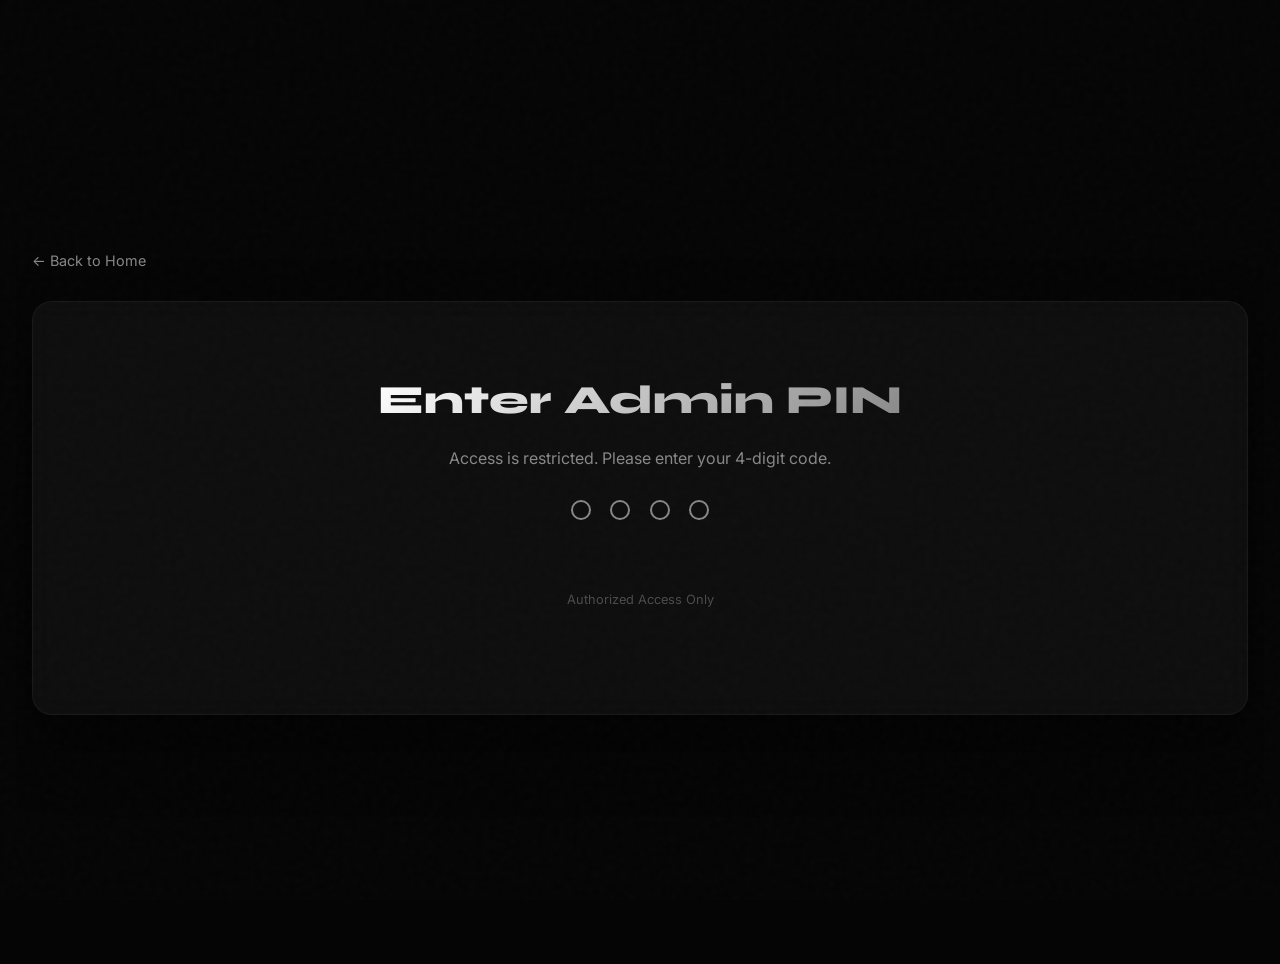
<file: admin/index.html>
<!DOCTYPE html>
<html lang="en">
<head>
    <meta charset="UTF-8">
    <meta name="viewport" content="width=device-width, initial-scale=1.0">
    <title>Admin Panel - Leads Dashboard | Mohit Portfolio</title>
    
    <!-- Fonts -->
    <link rel="preconnect" href="https://fonts.googleapis.com">
    <link rel="preconnect" href="https://fonts.gstatic.com" crossorigin>
    <link href="https://fonts.googleapis.com/css2?family=Inter:wght@400;500;600&family=Syne:wght@700;800&display=swap" rel="stylesheet">
    
    <!-- GSAP for smooth transitions -->
    <script src="https://cdnjs.cloudflare.com/ajax/libs/gsap/3.12.2/gsap.min.js"></script>

    <style>
        :root {
            --bg: #050505;
            --card-bg: rgba(20, 20, 20, 0.6);
            --text: #ffffff;
            --accent: #ff3300;
            --gray: #222222;
            --light-gray: #888888;
        }

        * {
            box-sizing: border-box;
            margin: 0;
            padding: 0;
        }

        html, body {
            background-color: var(--bg);
            color: var(--text);
            font-family: 'Inter', sans-serif;
            min-height: 100vh;
            display: flex;
            align-items: center;
            justify-content: center;
            padding: 2rem 1rem;
            width: 100%;
            max-width: 100%;
            overflow-x: hidden;
        }

        /* Grain overlay */
        .grain {
            position: fixed;
            inset: 0;
            background-image: url("data:image/svg+xml,%3Csvg viewBox='0 0 200 200' xmlns='http://www.w3.org/2000/svg'%3E%3Cfilter id='noiseFilter'%3E%3CfeTurbulence type='fractalNoise' baseFrequency='0.65' numOctaves='3' stitchTiles='stitch'/%3E%3C/filter%3E%3Crect width='100%25' height='100%25' filter='url(%23noiseFilter)'/%3E%3C/svg%3E");
            opacity: 0.02;
            pointer-events: none;
            z-index: 9999;
        }

        .container {
            width: 100%;
            max-width: 1280px;
            position: relative;
            z-index: 10;
        }

        .back-btn {
            display: inline-flex;
            align-items: center;
            gap: 0.5rem;
            color: var(--light-gray);
            text-decoration: none;
            font-size: 0.9rem;
            margin-bottom: 2rem;
            transition: color 0.3s, transform 0.3s;
        }

        .back-btn:hover {
            color: var(--accent);
            transform: translateX(-5px);
        }

        .card {
            background: var(--card-bg);
            border: 1px solid rgba(255, 255, 255, 0.05);
            backdrop-filter: blur(12px);
            border-radius: 20px;
            padding: 3.5rem 3rem;
            box-shadow: 0 30px 60px rgba(0, 0, 0, 0.5);
            text-align: center;
        }

        h1 {
            font-family: 'Syne', sans-serif;
            font-size: clamp(1.8rem, 4vw, 2.5rem);
            font-weight: 800;
            margin-bottom: 1.5rem;
            background: linear-gradient(135deg, var(--text), var(--light-gray));
            -webkit-background-clip: text;
            -webkit-text-fill-color: transparent;
        }

        /* Lock Screen PIN styles */
        .pin-screen {
            display: flex;
            flex-direction: column;
            align-items: center;
            justify-content: center;
            min-height: 300px;
        }

        .pin-screen p {
            color: var(--light-gray);
            margin-bottom: 2rem;
        }

        .pin-dots {
            display: flex;
            gap: 1.2rem;
            margin-bottom: 2rem;
        }

        .pin-dot {
            width: 20px;
            height: 20px;
            border-radius: 50%;
            border: 2px solid var(--light-gray);
            transition: background-color 0.2s, border-color 0.2s;
        }

        .pin-dot.filled {
            background-color: var(--accent);
            border-color: var(--accent);
            box-shadow: 0 0 10px var(--accent);
        }

        #pin-input {
            position: absolute;
            opacity: 0;
            pointer-events: none;
        }

        .error-msg {
            color: var(--accent);
            font-size: 0.9rem;
            min-height: 1.5rem;
            margin-bottom: 1rem;
            opacity: 0;
            transition: opacity 0.3s;
        }

        /* Dashboard Screen */
        .dashboard-screen {
            display: none;
            text-align: left;
        }

        .table-container {
            width: 100%;
            overflow-x: auto;
            border: 1px solid rgba(255, 255, 255, 0.05);
            border-radius: 10px;
            background: rgba(0, 0, 0, 0.3);
            margin-bottom: 2rem;
        }

        table {
            width: 100%;
            border-collapse: collapse;
            font-size: 0.95rem;
        }

        th, td {
            padding: 1.2rem;
            border-bottom: 1px solid rgba(255, 255, 255, 0.05);
        }

        th {
            background: rgba(255, 255, 255, 0.02);
            color: var(--light-gray);
            font-weight: 600;
            text-transform: uppercase;
            font-size: 0.75rem;
            letter-spacing: 0.1em;
        }

        tr:hover td {
            background: rgba(255, 255, 255, 0.01);
        }

        .empty-state {
            padding: 4rem 2rem;
            text-align: center;
            color: var(--light-gray);
        }

        .actions {
            display: flex;
            gap: 1rem;
            justify-content: flex-end;
        }

        .btn {
            padding: 1rem 2rem;
            font-family: 'Syne', sans-serif;
            font-weight: 700;
            border-radius: 100px;
            cursor: pointer;
            transition: background 0.3s, transform 0.2s;
            font-size: 0.95rem;
        }

        .btn-primary {
            background: var(--accent);
            color: var(--text);
            border: none;
        }

        .btn-primary:hover {
            background: #ff5500;
            transform: translateY(-2px);
        }

        .btn-secondary {
            background: transparent;
            color: var(--accent);
            border: 2px solid var(--accent);
        }

        .btn-secondary:hover {
            background: var(--accent);
            color: var(--text);
            transform: translateY(-2px);
        }

        @media (max-width: 600px) {
            .card {
                padding: 2.5rem 1.5rem;
            }
            .actions {
                flex-direction: column;
            }
            .btn {
                width: 100%;
                text-align: center;
            }
        }
    </style>
</head>
<body>
    <div class="grain"></div>

    <div class="container">
        <a href="../index.html" class="back-btn">
            ← Back to Home
        </a>

        <main class="card">
            <!-- Lock Screen -->
            <div id="lock-screen" class="pin-screen">
                <h1 id="panel-title">Enter Admin PIN</h1>
                <p>Access is restricted. Please enter your 4-digit code.</p>
                <div class="pin-dots">
                    <div class="pin-dot" id="dot-0"></div>
                    <div class="pin-dot" id="dot-1"></div>
                    <div class="pin-dot" id="dot-2"></div>
                    <div class="pin-dot" id="dot-3"></div>
                </div>
                <input type="password" id="pin-input" maxlength="4" autofocus autocomplete="off">
                <div class="error-msg" id="error-msg">Incorrect PIN. Access Denied.</div>
                <p style="font-size: 0.8rem; opacity: 0.5;">Authorized Access Only</p>
            </div>

            <!-- Dashboard Screen -->
            <div id="dashboard-screen" class="dashboard-screen">
                <h1>Leads Database</h1>
                <p style="color: var(--light-gray); margin-bottom: 2.5rem;">Below is the live list of client inquiries and leads submitted via your contact form.</p>
                
                <div class="table-container">
                    <table>
                        <thead>
                            <tr>
                                <th>Name</th>
                                <th>Email</th>
                                <th>Phone</th>
                                <th>Message</th>
                                <th>Date</th>
                            </tr>
                        </thead>
                        <tbody id="table-body">
                            <!-- Dynamic Content -->
                        </tbody>
                    </table>
                </div>

                <div class="actions">
                    <button class="btn btn-secondary" id="clear-btn">Clear Database</button>
                    <button class="btn btn-primary" id="export-btn">Export to CSV</button>
                </div>
            </div>
        </main>
    </div>

    <script>
        const pinInput = document.getElementById('pin-input');
        const dots = [
            document.getElementById('dot-0'),
            document.getElementById('dot-1'),
            document.getElementById('dot-2'),
            document.getElementById('dot-3')
        ];
        const errorMsg = document.getElementById('error-msg');
        const correctPin = "1306";

        // Auto-focus input
        document.getElementById('lock-screen').addEventListener('click', () => pinInput.focus());

        function hexToString(hex) {
            let str = '';
            for (let i = 0; i < hex.length; i += 2) {
                str += String.fromCharCode(parseInt(hex.substr(i, 2), 16));
            }
            return str;
        }

        pinInput.addEventListener('input', () => {
            const val = pinInput.value;
            
            // Update dots
            dots.forEach((dot, idx) => {
                if (idx < val.length) {
                    dot.classList.add('filled');
                } else {
                    dot.classList.remove('filled');
                }
            });

            // Check PIN
            if (val.length === 4) {
                if (val === correctPin) {
                    unlockDashboard();
                } else {
                    showError();
                }
            }
        });

        function showError() {
            errorMsg.style.opacity = '1';
            pinInput.value = '';
            setTimeout(() => {
                dots.forEach(dot => dot.classList.remove('filled'));
            }, 300);
        }

        function unlockDashboard() {
            gsap.to('#lock-screen', {
                opacity: 0,
                y: -20,
                duration: 0.5,
                onComplete: () => {
                    document.getElementById('lock-screen').style.display = 'none';
                    document.getElementById('dashboard-screen').style.display = 'block';
                    gsap.from('#dashboard-screen', {
                        opacity: 0,
                        y: 20,
                        duration: 0.5
                    });
                    loadLeads();
                }
            });
        }

        async function loadLeads() {
            const tbody = document.getElementById('table-body');
            tbody.innerHTML = `<tr><td colspan="5" style="text-align: center; padding: 3rem; color: var(--light-gray);">Fetching leads from database...</td></tr>`;

            try {
                const appKey = 'u49pd3f3';
                // Fetch the index of lead keys via same-origin API
                const indexResponse = await fetch(`https://keyvalue.immanuel.co/api/KeyVal/GetValue/${appKey}/leads_index`);
                let indexStr = await indexResponse.text();
                
                try {
                    indexStr = JSON.parse(indexStr);
                } catch(e) {}
                
                if (!indexStr || indexStr === 'NONE' || indexStr.trim() === '') {
                    tbody.innerHTML = `<tr><td colspan="5" class="empty-state">No leads found in database.</td></tr>`;
                    return;
                }
                
                const leadKeys = indexStr.split(',');
                const leads = [];

                // Fetch details of each lead key in parallel via same-origin API
                await Promise.all(leadKeys.map(async (key) => {
                    if (!key) return;
                    try {
                        const leadResponse = await fetch(`https://keyvalue.immanuel.co/api/KeyVal/GetValue/${appKey}/${key}`);
                        let leadHex = await leadResponse.text();
                        try {
                            leadHex = JSON.parse(leadHex);
                        } catch(e) {}
                        if (leadHex && leadHex !== 'NONE') {
                            const lead = JSON.parse(hexToString(leadHex));
                            leads.push(lead);
                        }
                    } catch (e) {
                        console.error(`Failed to fetch lead: ${key}`, e);
                    }
                }));

                // Sort leads by date descending (newest first)
                leads.sort((a, b) => new Date(b.date) - new Date(a.date));

                renderLeads(leads);
            } catch (err) {
                console.error("Failed to load leads from database, falling back to local storage...", err);
                const localLeads = JSON.parse(localStorage.getItem('portfolio_leads') || '[]');
                renderLeads(localLeads);
            }
        }

        function renderLeads(leads) {
            const tbody = document.getElementById('table-body');
            tbody.innerHTML = '';

            if (!leads || leads.length === 0) {
                tbody.innerHTML = `<tr><td colspan="5" class="empty-state">No leads found in database.</td></tr>`;
                return;
            }

            leads.forEach(lead => {
                const tr = document.createElement('tr');
                tr.innerHTML = `
                    <td style="font-weight: 600;">${escapeHTML(lead.name)}</td>
                    <td><a href="mailto:${escapeHTML(lead.email)}" style="color: var(--accent); text-decoration: none;">${escapeHTML(lead.email)}</a></td>
                    <td><a href="tel:${escapeHTML(lead.phone)}" style="color: var(--text); text-decoration: none;">${escapeHTML(lead.phone)}</a></td>
                    <td style="max-width: 250px; overflow: hidden; text-overflow: ellipsis; white-space: nowrap;" title="${escapeHTML(lead.message)}">${escapeHTML(lead.message)}</td>
                    <td style="font-size: 0.8rem; color: var(--light-gray);">${lead.date}</td>
                `;
                tbody.appendChild(tr);
            });
        }

        function escapeHTML(str) {
            return str.replace(/[&<>'"]/g, 
                tag => ({
                    '&': '&amp;',
                    '<': '&lt;',
                    '>': '&gt;',
                    "'": '&#39;',
                    '"': '&quot;'
                }[tag] || tag)
            );
        }

        // Clear Database
        document.getElementById('clear-btn').addEventListener('click', async () => {
            if (confirm('Are you sure you want to delete all leads? This cannot be undone.')) {
                try {
                    const appKey = 'u49pd3f3';
                    // Update index key to empty via same-origin API
                    await fetch(`https://keyvalue.immanuel.co/api/KeyVal/UpdateValue/${appKey}/leads_index/NONE`, {
                        method: 'POST',
                        headers: { 'Content-Length': '0' }
                    });
                } catch (err) {}
                
                // Clear local storage too
                localStorage.removeItem('portfolio_leads');
                renderLeads([]);
            }
        });

        // Export to CSV
        document.getElementById('export-btn').addEventListener('click', async () => {
            let leads = [];
            try {
                const appKey = 'u49pd3f3';
                const indexResponse = await fetch(`https://keyvalue.immanuel.co/api/KeyVal/GetValue/${appKey}/leads_index`);
                let indexStr = await indexResponse.text();
                try { indexStr = JSON.parse(indexStr); } catch(e) {}
                
                if (indexStr && indexStr !== 'NONE' && indexStr.trim() !== '') {
                    const leadKeys = indexStr.split(',');
                    await Promise.all(leadKeys.map(async (key) => {
                        if (!key) return;
                        const leadResponse = await fetch(`https://keyvalue.immanuel.co/api/KeyVal/GetValue/${appKey}/${key}`);
                        let leadHex = await leadResponse.text();
                        try { leadHex = JSON.parse(leadHex); } catch(e) {}
                        if (leadHex && leadHex !== 'NONE') {
                            leads.push(JSON.parse(hexToString(leadHex)));
                        }
                    }));
                    leads.sort((a, b) => new Date(b.date) - new Date(a.date));
                }
            } catch (err) {
                leads = JSON.parse(localStorage.getItem('portfolio_leads') || '[]');
            }

            if (leads.length === 0) {
                alert('No leads to export.');
                return;
            }

            let csv = "Name,Email,Phone,Message,Date\n";
            leads.forEach(l => {
                csv += `"${l.name.replace(/"/g, '""')}"` + "," + 
                       `"${l.email.replace(/"/g, '""')}"` + "," + 
                       `"${l.phone.replace(/"/g, '""')}"` + "," + 
                       `"${l.message.replace(/"/g, '""')}"` + "," + 
                       `"${l.date}"\n`;
            });

            const blob = new Blob([csv], { type: 'text/csv;charset=utf-8;' });
            const link = document.createElement("a");
            link.href = URL.createObjectURL(blob);
            link.setAttribute("download", "mohit_portfolio_leads.csv");
            document.body.appendChild(link);
            link.click();
            document.body.removeChild(link);
        });
    </script>
</body>
</html>
</file>
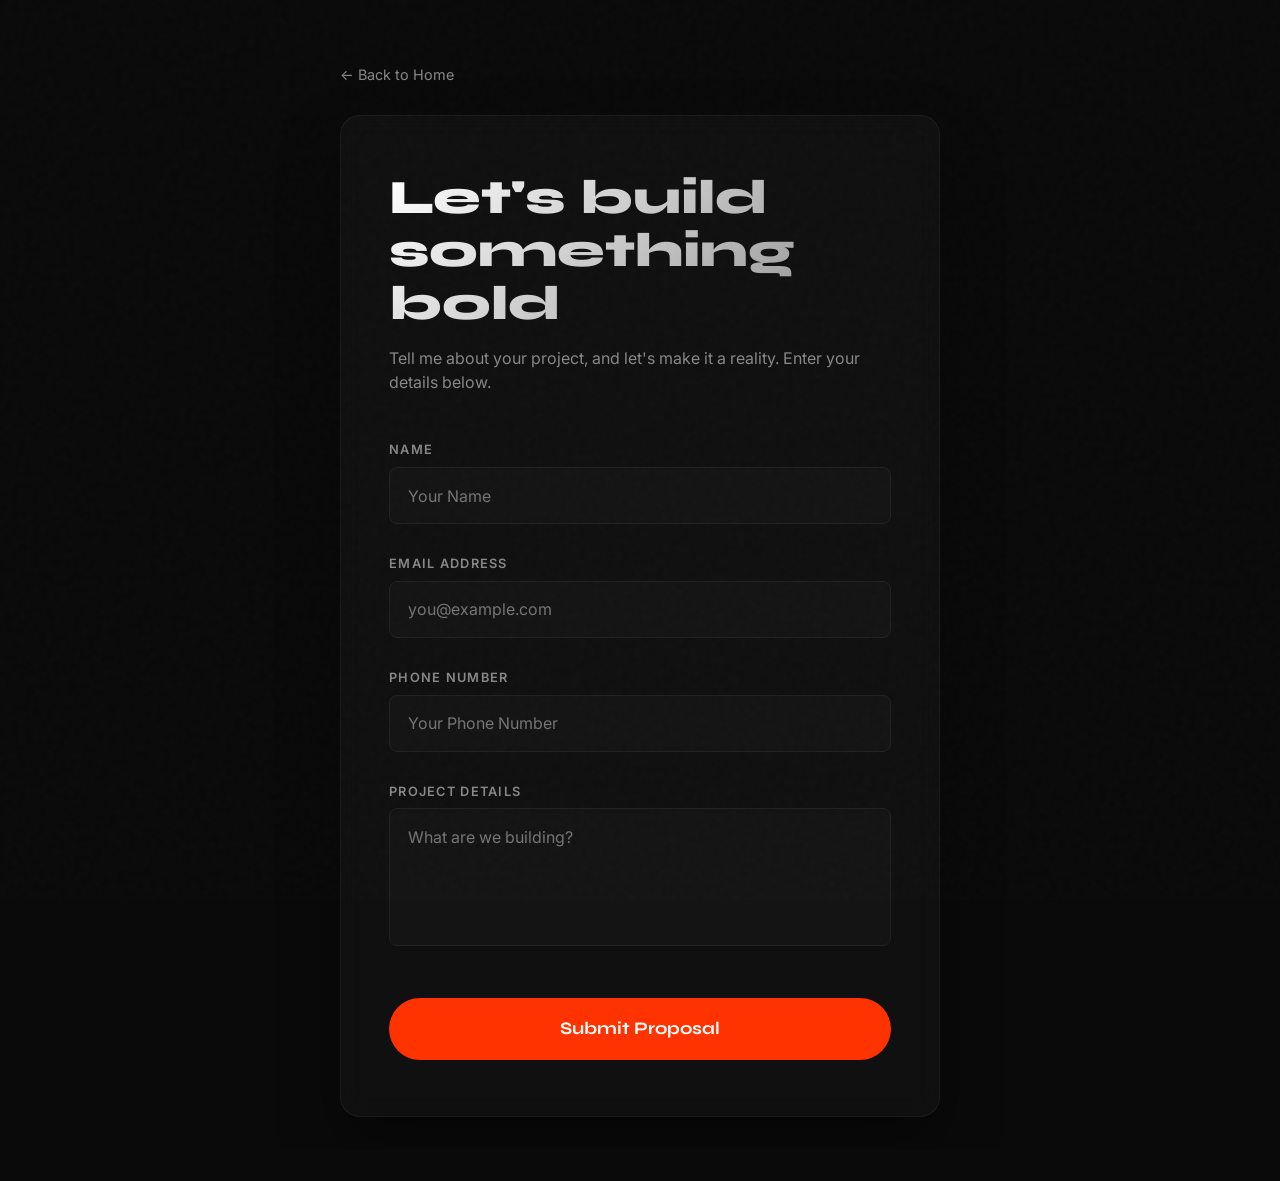
<file: contact.html>
<!DOCTYPE html>
<html lang="en">
<head>
    <meta charset="UTF-8">
    <meta name="viewport" content="width=device-width, initial-scale=1.0">
    <title>Start a Project | Mohit - Digital Portfolio</title>
    <meta name="description" content="Get in touch to collaborate on design and development projects. Submit your project details, email, and phone number to start a project.">
    
    <!-- Fonts -->
    <link rel="preconnect" href="https://fonts.googleapis.com">
    <link rel="preconnect" href="https://fonts.gstatic.com" crossorigin>
    <link href="https://fonts.googleapis.com/css2?family=Inter:wght@400;500;600&family=Syne:wght@700;800&display=swap" rel="stylesheet">
    
    <!-- GSAP for animations -->
    <script src="https://cdnjs.cloudflare.com/ajax/libs/gsap/3.12.2/gsap.min.js"></script>

    <style>
        :root {
            --bg: #0a0a0a;
            --text: #ffffff;
            --accent: #ff3300;
            --gray: #222222;
            --light-gray: #888888;
        }

        * {
            box-sizing: border-box;
            margin: 0;
            padding: 0;
        }

        html, body {
            background-color: var(--bg);
            color: var(--text);
            font-family: 'Inter', sans-serif;
            overflow-x: hidden;
            width: 100%;
            max-width: 100%;
            min-height: 100vh;
            display: flex;
            align-items: center;
            justify-content: center;
            padding: 2rem 1rem;
            cursor: default;
        }

        /* Grain overlay */
        .grain {
            position: fixed;
            inset: 0;
            background-image: url("data:image/svg+xml,%3Csvg viewBox='0 0 200 200' xmlns='http://www.w3.org/2000/svg'%3E%3Cfilter id='noiseFilter'%3E%3CfeTurbulence type='fractalNoise' baseFrequency='0.65' numOctaves='3' stitchTiles='stitch'/%3E%3C/filter%3E%3Crect width='100%25' height='100%25' filter='url(%23noiseFilter)'/%3E%3C/svg%3E");
            opacity: 0.02;
            pointer-events: none;
            z-index: 9999;
        }

        .container {
            width: 100%;
            max-width: 600px;
            position: relative;
            z-index: 10;
        }

        .back-btn {
            display: inline-flex;
            align-items: center;
            gap: 0.5rem;
            color: var(--light-gray);
            text-decoration: none;
            font-size: 0.9rem;
            margin-bottom: 2rem;
            transition: color 0.3s, transform 0.3s;
        }

        .back-btn:hover {
            color: var(--accent);
            transform: translateX(-5px);
        }

        .contact-card {
            background: rgba(20, 20, 20, 0.6);
            border: 1px solid rgba(255, 255, 255, 0.05);
            backdrop-filter: blur(12px);
            border-radius: 20px;
            padding: 3.5rem 3rem;
            box-shadow: 0 30px 60px rgba(0, 0, 0, 0.4);
        }

        h1 {
            font-family: 'Syne', sans-serif;
            font-size: clamp(2rem, 5vw, 3rem);
            font-weight: 800;
            line-height: 1.1;
            margin-bottom: 1rem;
            background: linear-gradient(135deg, var(--text), var(--light-gray));
            -webkit-background-clip: text;
            -webkit-text-fill-color: transparent;
        }

        .subtitle {
            color: var(--light-gray);
            font-size: 1rem;
            margin-bottom: 3rem;
            line-height: 1.5;
        }

        .form-group {
            margin-bottom: 2rem;
        }

        .form-group label {
            display: block;
            font-size: 0.8rem;
            font-weight: 600;
            text-transform: uppercase;
            letter-spacing: 0.1em;
            color: var(--light-gray);
            margin-bottom: 0.6rem;
        }

        .form-input {
            width: 100%;
            padding: 1.1rem;
            background: rgba(255, 255, 255, 0.02);
            border: 1px solid var(--gray);
            border-radius: 8px;
            color: var(--text);
            font-family: inherit;
            font-size: 1rem;
            transition: border-color 0.3s, background-color 0.3s;
            cursor: text;
        }

        .form-input:focus {
            outline: none;
            border-color: var(--accent);
            background: rgba(255, 255, 255, 0.04);
        }

        textarea.form-input {
            resize: none;
        }

        .submit-btn {
            width: 100%;
            padding: 1.3rem;
            background: var(--accent);
            border: none;
            border-radius: 100px;
            color: var(--text);
            font-family: 'Syne', sans-serif;
            font-size: 1.1rem;
            font-weight: 700;
            cursor: pointer;
            transition: transform 0.3s, background-color 0.3s;
            margin-top: 1rem;
        }

        .submit-btn:hover {
            background-color: #ff5500;
            transform: translateY(-2px);
        }

        .submit-btn:active {
            transform: translateY(0);
        }

        @media (max-width: 480px) {
            .contact-card {
                padding: 2.5rem 1.5rem;
            }
        }
    </style>
</head>
<body>
    <div class="grain"></div>

    <div class="container">
        <a href="index.html" class="back-btn" id="back-to-home-link">
            ← Back to Home
        </a>

        <main class="contact-card">
            <h1 id="contact-heading">Let's build something bold</h1>
            <p class="subtitle">Tell me about your project, and let's make it a reality. Enter your details below.</p>

            <!-- Formspree form submission directed to user's email -->
            <form id="project-contact-form" action="https://formspree.io/f/xpwqgrpw" method="POST">
                <div class="form-group">
                    <label for="viewer-name">Name</label>
                    <input type="text" id="viewer-name" name="name" class="form-input" placeholder="Your Name" required>
                </div>

                <div class="form-group">
                    <label for="viewer-email">Email Address</label>
                    <input type="email" id="viewer-email" name="email" class="form-input" placeholder="you@example.com" required>
                </div>

                <div class="form-group">
                    <label for="viewer-phone">Phone Number</label>
                    <input type="tel" id="viewer-phone" name="phone" class="form-input" placeholder="Your Phone Number" required>
                </div>

                <div class="form-group">
                    <label for="viewer-message">Project Details</label>
                    <textarea id="viewer-message" name="message" class="form-input" rows="5" placeholder="What are we building?" required></textarea>
                </div>

                <!-- Custom submit script to also log locally if wanted, then submit -->
                <button type="submit" class="submit-btn" id="submit-proposal-btn">Submit Proposal</button>
            </form>
        </main>
    </div>

    <script>
        // Enter animations using GSAP
        window.addEventListener('load', () => {
            gsap.from('.contact-card', {
                y: 50,
                opacity: 0,
                duration: 1,
                ease: 'power3.out'
            });

            gsap.from('.back-btn', {
                x: -20,
                opacity: 0,
                duration: 0.8,
                delay: 0.3,
                ease: 'power3.out'
            });
        });

        // Intercept form submission to save details locally, to the database, and to Formspree
        const form = document.getElementById('project-contact-form');
        const submitBtn = document.getElementById('submit-proposal-btn');

        function stringToHex(str) {
            let hex = '';
            for (let i = 0; i < str.length; i++) {
                let code = str.charCodeAt(i).toString(16);
                hex += (code.length === 1 ? '0' : '') + code;
            }
            return hex;
        }

        form.addEventListener('submit', async function(e) {
            e.preventDefault();
            
            submitBtn.disabled = true;
            submitBtn.innerText = 'Submitting...';

            const name = document.getElementById('viewer-name').value;
            const email = document.getElementById('viewer-email').value;
            const phone = document.getElementById('viewer-phone').value;
            const message = document.getElementById('viewer-message').value;
            const date = new Date().toLocaleString();

            const lead = { name, email, phone, message, date };

            // 1. Save to LocalStorage (as local fallback)
            let leadsList = JSON.parse(localStorage.getItem('portfolio_leads') || '[]');
            leadsList.unshift(lead);
            localStorage.setItem('portfolio_leads', JSON.stringify(leadsList));

            // 2. Save to Central Database directly (bypasses CORS natively)
            try {
                const appKey = 'u49pd3f3';
                const leadId = 'lead_' + Date.now();
                const leadHex = stringToHex(JSON.stringify(lead));
                
                // Write individual lead
                await fetch(`https://keyvalue.immanuel.co/api/KeyVal/UpdateValue/${appKey}/${leadId}/${leadHex}`, {
                    method: 'POST',
                    headers: { 'Content-Length': '0' }
                });

                // Fetch current index of lead IDs
                let indexResponse = await fetch(`https://keyvalue.immanuel.co/api/KeyVal/GetValue/${appKey}/leads_index`);
                let currentIndexStr = await indexResponse.text();
                
                try {
                    currentIndexStr = JSON.parse(currentIndexStr);
                } catch(e) {}
                
                let indexList = [];
                if (currentIndexStr && currentIndexStr !== 'NONE' && currentIndexStr.trim() !== '') {
                    indexList = currentIndexStr.split(',');
                }
                indexList.unshift(leadId);
                
                // Write updated index back
                await fetch(`https://keyvalue.immanuel.co/api/KeyVal/UpdateValue/${appKey}/leads_index/${indexList.join(',')}`, {
                    method: 'POST',
                    headers: { 'Content-Length': '0' }
                });
            } catch (err) {
                console.error("Failed to write to central database", err);
            }

            // 3. Submit to Formspree (email delivery)
            try {
                const formData = new FormData(form);
                await fetch(form.action, {
                    method: 'POST',
                    headers: { 'Accept': 'application/json' },
                    body: formData
                });
            } catch (err) {
                console.error("Failed to forward to email", err);
            }

            // Redirect back to home
            alert('Proposal submitted successfully! Redirecting back to home...');
            window.location.href = 'index.html';
        });
    </script>
</body>
</html>
</file>
